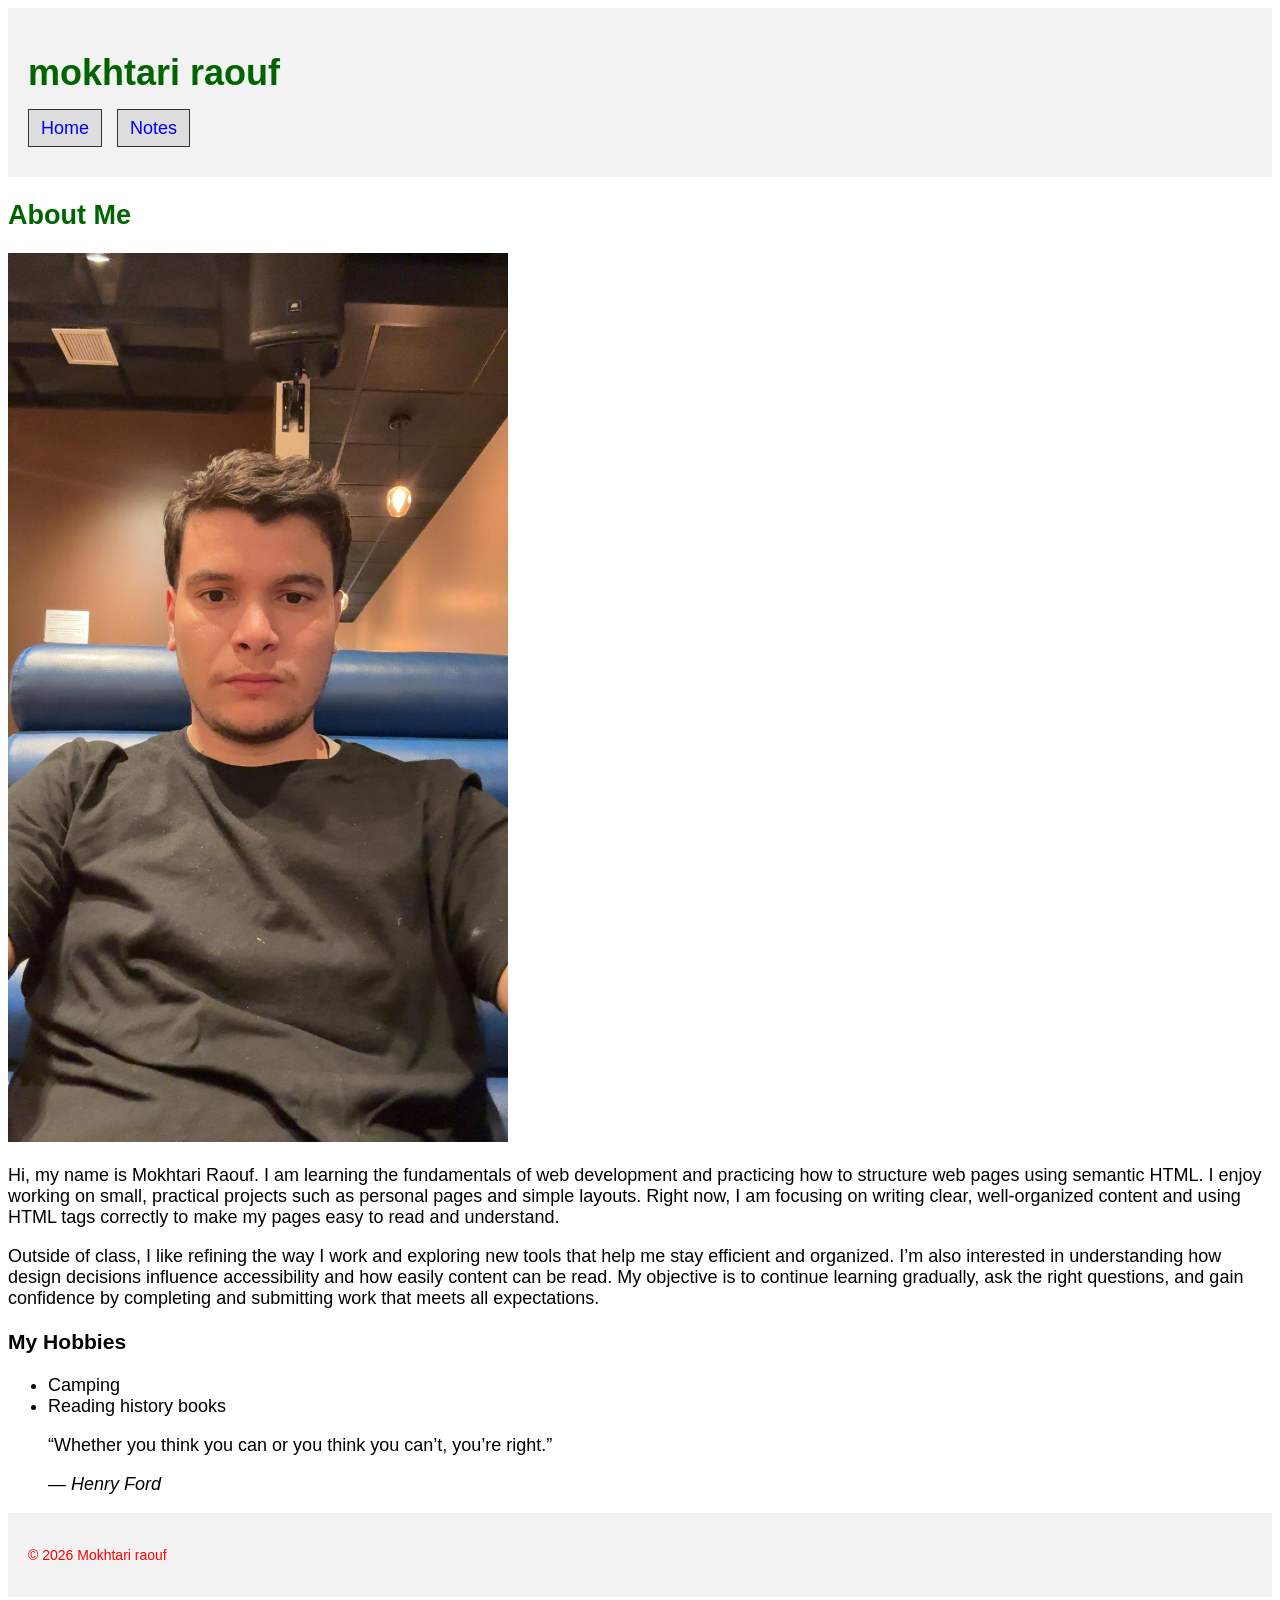
<file: html-assignment/index.html>
<!doctype html>
<html lang="en">
  <head>
    <meta charset="utf-8" />
    <title>Mokhtari raouf</title>
    <link rel="stylesheet" href="css/main.css">
  </head>

  <body>
    <header>
      <h1 class="site-title"> mokhtari raouf</h1>
      <nav>
      <ul>
        <li><a href="index.html" aria-current="page">Home</a></li>
        <li><a href="notes.html">Notes</a></li>
      </ul>
    </nav>
    </header>

    <main>
      <article>
        <h2>About Me</h2>
         <img src="images/mokhtari raouf.jpeg" alt="mokhtari raouf" width="500" >

        <p>
          Hi, my name is Mokhtari Raouf. I am learning the fundamentals of web development and practicing how to structure web pages using semantic HTML. I enjoy working on small, practical projects such as personal pages and simple layouts. Right now, I am focusing on writing clear, well-organized content and using HTML tags correctly to make my pages easy to read and understand.
        </p>

        <p>
         Outside of class, I like refining the way I work and exploring new tools that help me stay efficient and organized. I’m also interested in understanding how design decisions influence accessibility and how easily content can be read. My objective is to continue learning gradually, ask the right questions, and gain confidence by completing and submitting work that meets all expectations.
        </p>
        <h3>My Hobbies</h3>
        <ul>
          <li>Camping</li>
          <li>Reading history books</li>
        </ul>

        <blockquote>
          <p>“Whether you think you can or you think you can’t, you’re right.”</p>
          <cite>— Henry Ford</cite>
        </blockquote>
      </article>
    </main>

    <footer>
      <p>&copy; 2026 Mokhtari raouf</p>
    </footer>
  </body>
</html>
</file>
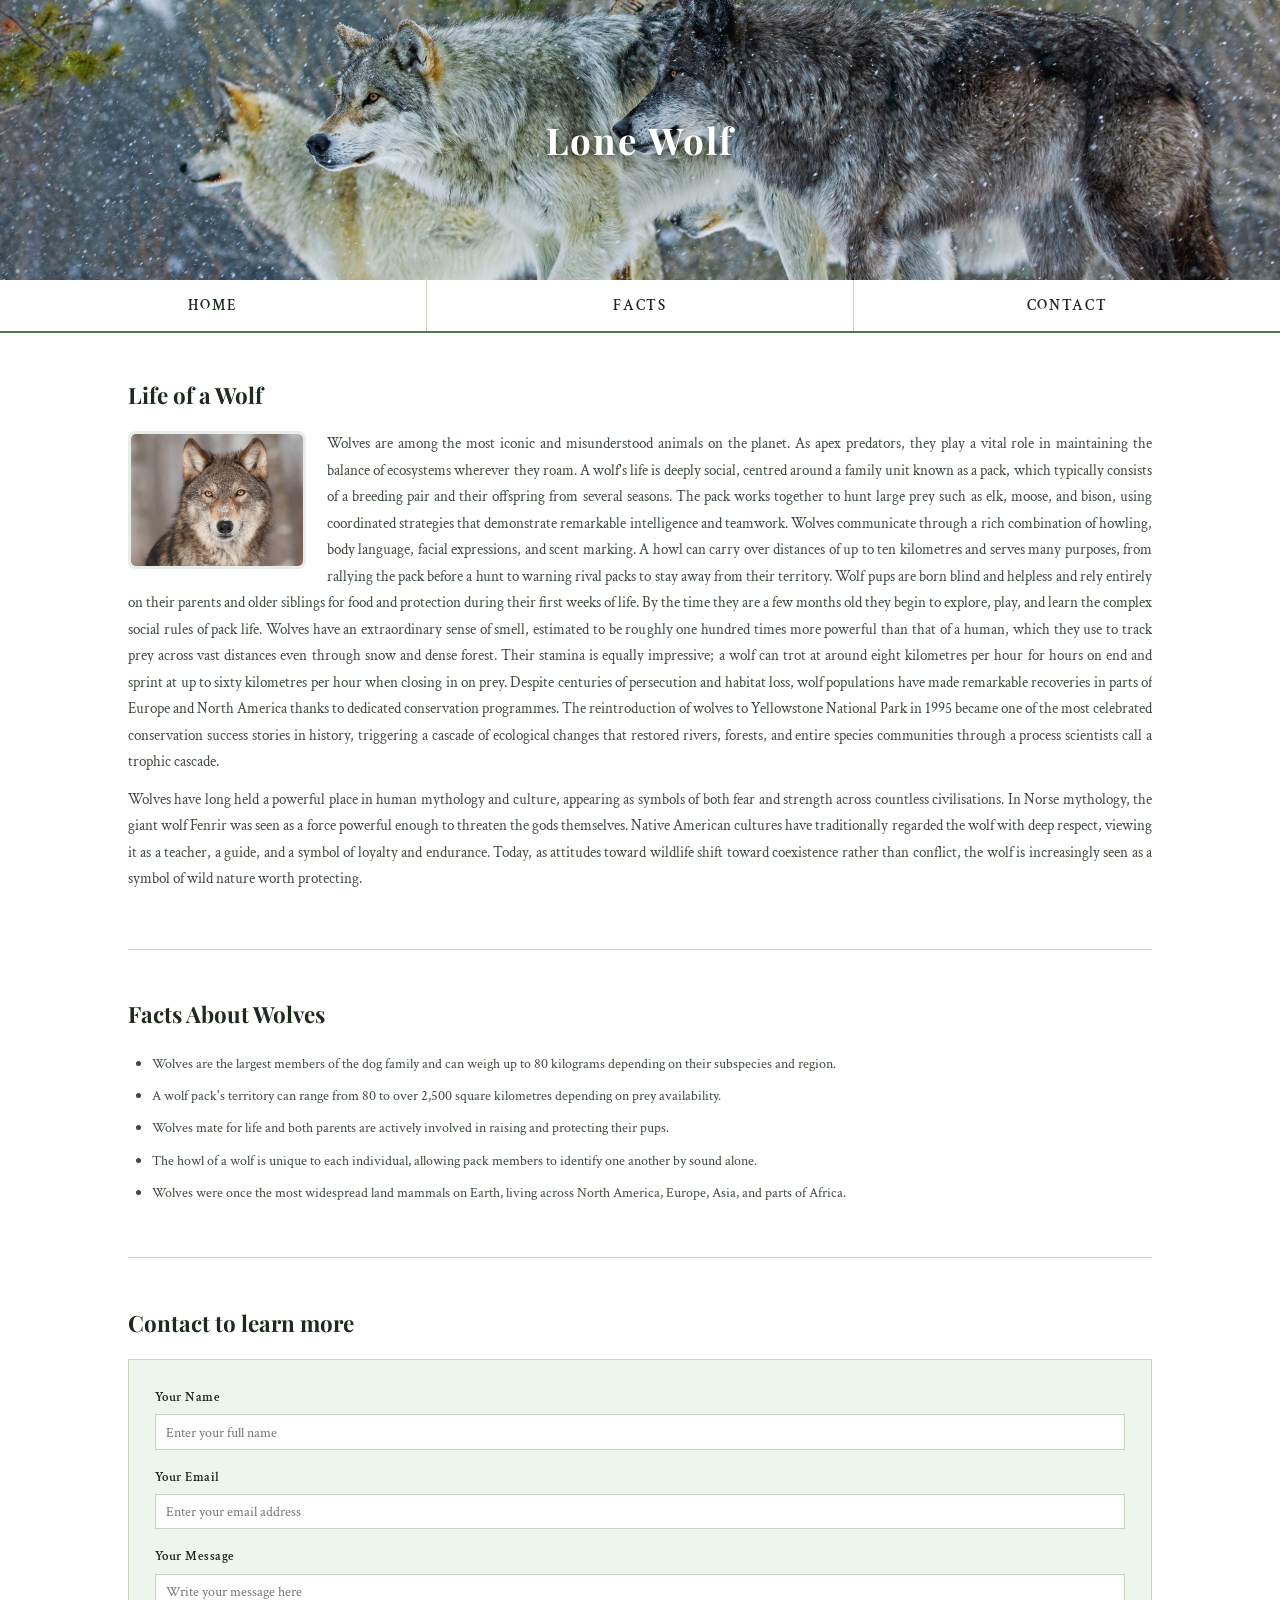
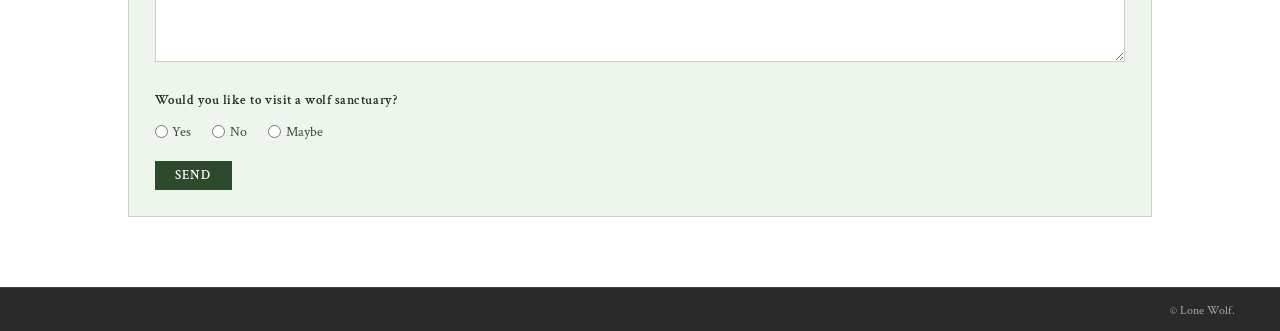
<file: html-assignment/midterm/index.html>
<!doctype html>
<html lang="en">
  <head>
    <meta charset="UTF-8" />
    <meta name="viewport" content="width=device-width, initial-scale=1.0" />
    <title>Lone Wolf</title>
    <link
      href="https://fonts.googleapis.com/css2?family=Playfair+Display:wght@400;700&family=Crimson+Text:ital,wght@0,400;0,600;1,400&display=swap"
      rel="stylesheet"
    />
    <link rel="stylesheet" href="css/main.css" />
  </head>
  <body>
    <div class="hero-banner">
      <img
        class="hero-img"
        src="images/wolves-wide.jpg"
        alt="wolf howling in a dark forest"
      />
      <h1 class="site-title">Lone Wolf</h1>
    </div>

    <div class="top-nav">
      <ul class="nav-links">
        <li class="nav-links__item">
          <a class="nav-links__anchor" href="#wrapper">Home</a>
        </li>
        <li class="nav-links__item">
          <a class="nav-links__anchor" href="#wolf-facts">Facts</a>
        </li>
        <li class="nav-links__item">
          <a class="nav-links__anchor" href="#get-in-touch">Contact</a>
        </li>
      </ul>
    </div>

    <div class="wrapper" id="wrapper">
      <div class="story-section">
        <h2 class="section-head">Life of a Wolf</h2>
        <!-- wolf image on the left with text flowing beside it -->
        <img
          class="story-pic"
          src="images/wolf.jpg"
          alt="a lone wolf standing in the forest"
        />
        <p class="body-text">
          Wolves are among the most iconic and misunderstood animals on the
          planet. As apex predators, they play a vital role in maintaining the
          balance of ecosystems wherever they roam. A wolf's life is deeply
          social, centred around a family unit known as a pack, which typically
          consists of a breeding pair and their offspring from several seasons.
          The pack works together to hunt large prey such as elk, moose, and
          bison, using coordinated strategies that demonstrate remarkable
          intelligence and teamwork. Wolves communicate through a rich
          combination of howling, body language, facial expressions, and scent
          marking. A howl can carry over distances of up to ten kilometres and
          serves many purposes, from rallying the pack before a hunt to warning
          rival packs to stay away from their territory. Wolf pups are born
          blind and helpless and rely entirely on their parents and older
          siblings for food and protection during their first weeks of life. By
          the time they are a few months old they begin to explore, play, and
          learn the complex social rules of pack life. Wolves have an
          extraordinary sense of smell, estimated to be roughly one hundred
          times more powerful than that of a human, which they use to track prey
          across vast distances even through snow and dense forest. Their
          stamina is equally impressive; a wolf can trot at around eight
          kilometres per hour for hours on end and sprint at up to sixty
          kilometres per hour when closing in on prey. Despite centuries of
          persecution and habitat loss, wolf populations have made remarkable
          recoveries in parts of Europe and North America thanks to dedicated
          conservation programmes. The reintroduction of wolves to Yellowstone
          National Park in 1995 became one of the most celebrated conservation
          success stories in history, triggering a cascade of ecological changes
          that restored rivers, forests, and entire species communities through
          a process scientists call a trophic cascade.
        </p>
        <p class="body-text">
          Wolves have long held a powerful place in human mythology and culture,
          appearing as symbols of both fear and strength across countless
          civilisations. In Norse mythology, the giant wolf Fenrir was seen as a
          force powerful enough to threaten the gods themselves. Native American
          cultures have traditionally regarded the wolf with deep respect,
          viewing it as a teacher, a guide, and a symbol of loyalty and
          endurance. Today, as attitudes toward wildlife shift toward
          coexistence rather than conflict, the wolf is increasingly seen as a
          symbol of wild nature worth protecting.
        </p>
      </div>

      <div class="facts-section" id="wolf-facts">
        <h2 class="section-head">Facts About Wolves</h2>
        <ul class="facts-list">
          <li class="facts-list__entry">
            Wolves are the largest members of the dog family and can weigh up to
            80 kilograms depending on their subspecies and region.
          </li>
          <li class="facts-list__entry">
            A wolf pack's territory can range from 80 to over 2,500 square
            kilometres depending on prey availability.
          </li>
          <li class="facts-list__entry">
            Wolves mate for life and both parents are actively involved in
            raising and protecting their pups.
          </li>
          <li class="facts-list__entry">
            The howl of a wolf is unique to each individual, allowing pack
            members to identify one another by sound alone.
          </li>
          <li class="facts-list__entry">
            Wolves were once the most widespread land mammals on Earth, living
            across North America, Europe, Asia, and parts of Africa.
          </li>
        </ul>
      </div>

      <div class="contact-section" id="get-in-touch">
        <h2 class="section-head">Contact to learn more</h2>
        <form class="contact-form" action="#" method="post">
          <div class="row">
            <label class="row__label" for="c-name">Your Name</label>
            <input
              class="row__input"
              type="text"
              id="c-name"
              name="c-name"
              placeholder="Enter your full name"
            />
          </div>

          <div class="row">
            <label class="row__label" for="c-email">Your Email</label>
            <input
              class="row__input"
              type="email"
              id="c-email"
              name="c-email"
              placeholder="Enter your email address"
            />
          </div>

          <div class="row">
            <label class="row__label" for="c-message">Your Message</label>
            <textarea
              class="row__input row__textarea"
              id="c-message"
              name="c-message"
              placeholder="Write your message here"
            ></textarea>
          </div>

          <fieldset class="radio-block">
            <legend class="row__label">
              Would you like to visit a wolf sanctuary?
            </legend>
            <div class="radio-block__options">
              <label for="r-yes"
                ><input type="radio" id="r-yes" name="sanctuary" value="yes" />
                Yes</label
              >
              <label for="r-no"
                ><input type="radio" id="r-no" name="sanctuary" value="no" />
                No</label
              >
              <label for="r-maybe"
                ><input
                  type="radio"
                  id="r-maybe"
                  name="sanctuary"
                  value="maybe"
                />
                Maybe</label
              >
            </div>
          </fieldset>

          <button class="form-btn" type="submit">Send</button>
        </form>
      </div>
    </div>

    <div class="page-footer">
      <p>&copy; Lone Wolf.</p>
    </div>
  </body>
</html>
</file>
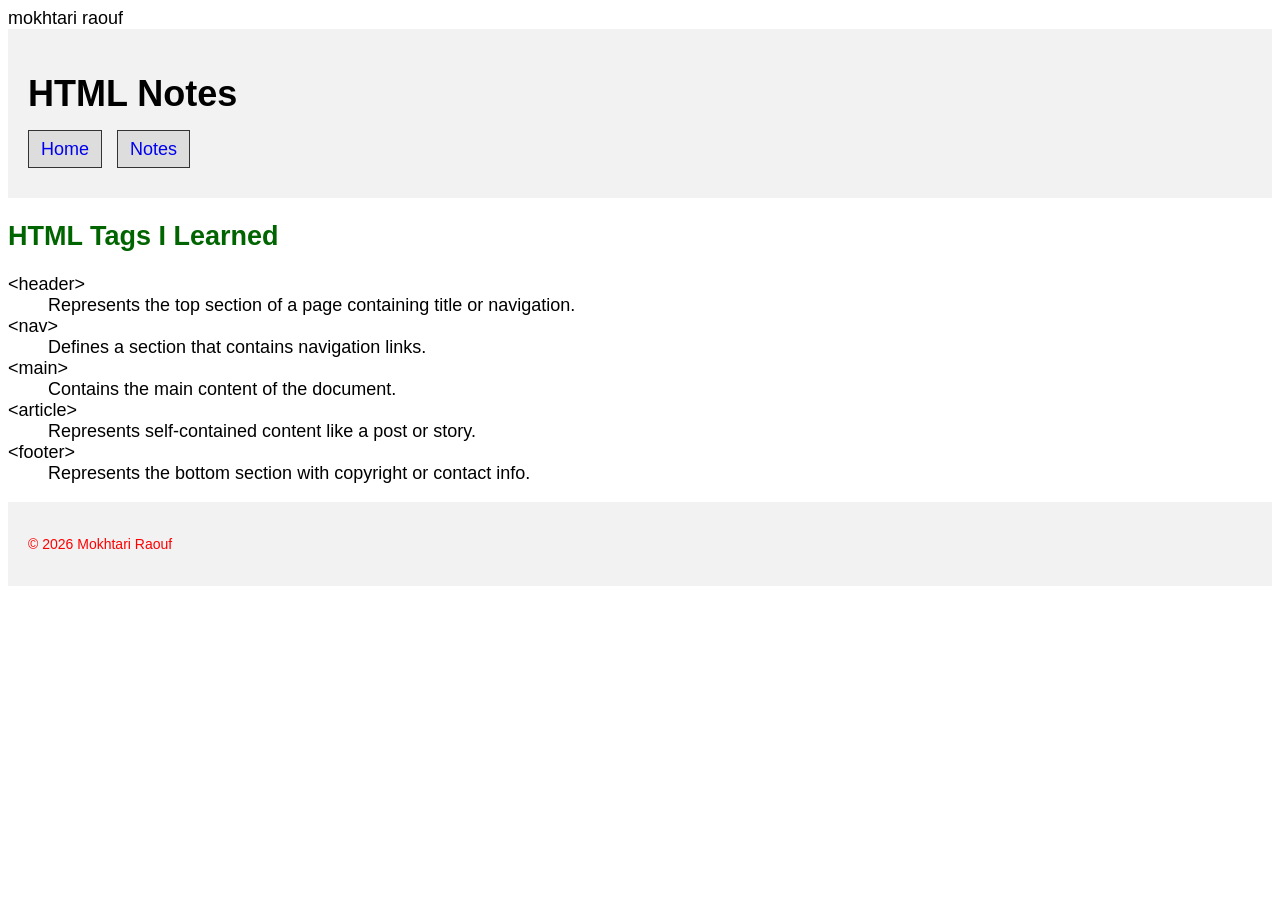
<file: html-assignment/notes.html>
<!doctype html>
<html lang="en">
  <head>
    <meta charset="utf-8" />
    <titlle>mokhtari raouf </title>
      <link rel="stylesheet" href="css/main.css">
  </head>

  <body>
    <header>
      <h1>HTML Notes </h1>

      <nav>
        <ul>
          <li><a href="index.html">Home</a></li>
          <li><a href="notes.html">Notes</a></li>
        </ul>
      </nav>
    </header>

    <main>
      <h2>HTML Tags I Learned</h2>

      <dl>
        <dt>&lt;header&gt;</dt>
        <dd>Represents the top section of a page containing title or navigation.</dd>

        <dt>&lt;nav&gt;</dt>
        <dd>Defines a section that contains navigation links.</dd>

        <dt>&lt;main&gt;</dt>
        <dd>Contains the main content of the document.</dd>

        <dt>&lt;article&gt;</dt>
        <dd>Represents self-contained content like a post or story.</dd>

        <dt>&lt;footer&gt;</dt>
        <dd>Represents the bottom section with copyright or contact info.</dd>
      </dl>
    </main>

    <footer>
      <p>&copy; 2026 Mokhtari Raouf</p>
    </footer>
  </body>
</html>
</file>
<file: html-assignment/css/main.css>
body {
  header, footer {
  background-color: #f2f2f2;
  padding: 20px;
}
  font-family: Arial, Helvetica, sans-serif;
  font-size: 18px;
}

h2 {
  color: darkgreen;
}

footer p {
  color: red;
  font-size: 14px;
}

.site-title {
  color: darkgreen;
}

#my-image {
  box-shadow: 0 0 2px 1px black;
}

ul.hobbies {
  list-style-type: square;
}



nav ul {
  list-style: none;
  padding: 0;
}

nav li {
  display: inline-block;
  margin-right: 10px;
}

nav a {
  text-decoration: none;
  background-color: #ddd;
  border: 1px solid #333;
  padding: 8px 12px;
}

nav a:hover,
nav a:focus {
  background-color: #aaa;
}
</file>
<file: html-assignment/midterm/css/main.css>
/* deep forest colour palette */
:root {
  --forest: #2d4a2d;
  --forest-mid: #4a7c4a;
  --forest-pale: #e8ede8;
  --bark: #6b4c2a;
  --cream: #edf5ed; /* soft green form background */
  --ink: #1e2a1e;
  --grey-text: #3d4a3d;
  --white: #ffffff;
  --border: #c8d4c0;
  --charcoal: #2a2a2a; /* page background */
}

* {
  margin: 0;
  padding: 0;
  box-sizing: border-box;
}

html {
  scroll-behavior: smooth;
}

/* dark charcoal background */
body {
  font-family: "Crimson Text", Georgia, serif;
  font-size: 16px;
  line-height: 1.8;
  color: var(--grey-text);
  background-color: var(--charcoal);
}

/* hero banner */
.hero-banner {
  width: 100%;
  height: 220px;
  position: relative;
  overflow: hidden;
}

.hero-img {
  width: 100%;
  height: 100%;
  object-fit: cover;
  object-position: center 30%;
  display: block;
}

/* site title on top of hero image */
.site-title {
  position: absolute;
  top: 50%;
  left: 50%;
  transform: translate(-50%, -50%);
  font-family: "Playfair Display", serif;
  font-size: 2.3rem;
  font-weight: 700;
  color: var(--white);
  white-space: nowrap;
  letter-spacing: 0.05em;
  text-shadow: 1px 3px 12px rgba(0, 0, 0, 0.7);
}

/* navigation */
.top-nav {
  background-color: var(--white);
  border-bottom: 2px solid var(--forest-mid);
}

.nav-links {
  list-style: none;
  width: 100%;
  display: flex;
}

.nav-links__item {
  flex: 1;
  border-right: 1px solid var(--border);
}

.nav-links__item:last-child {
  border-right: none;
}

/* slightly larger font for better readability */
.nav-links__anchor {
  display: block;
  text-align: center;
  padding: 0.75rem 0;
  text-decoration: none;
  font-family: "Crimson Text", serif;
  font-size: 0.95rem;
  font-weight: 600;
  letter-spacing: 0.12em;
  text-transform: uppercase;
  color: var(--ink);
  transition:
    background 0.2s,
    color 0.2s;
}

/* light green hover with dark charcoal text */
.nav-links__anchor:hover {
  background-color: #c8e6c8;
  color: var(--charcoal);
}

/* main content wrapper */
.wrapper {
  background-color: var(--white);
  padding: 2.2rem clamp(1rem, 4vw, 2.8rem) 3rem;
}

/* shared heading */
.section-head {
  font-family: "Playfair Display", serif;
  font-size: 1.4rem;
  font-weight: 700;
  color: var(--ink);
  margin-bottom: 1rem;
}

/* thin divider line between sections */
.story-section,
.facts-section {
  margin-bottom: 2.8rem;
  padding-bottom: 2.8rem;
  border-bottom: 1px solid var(--border);
}

/* story */
.story-section {
  overflow: hidden;
}

/* wolf image floats left with rounded corners */
.story-pic {
  float: left;
  width: 178px;
  height: 138px;
  object-fit: cover;
  margin: 0 1.3rem 0.8rem 0;
  border: 3px solid var(--forest-pale);
  border-radius: 8px;
}

.body-text {
  font-size: 0.92rem;
  color: var(--grey-text);
  text-align: justify;
  margin-bottom: 0.7rem;
}

/* facts */
.facts-list {
  list-style: disc;
  padding-left: 1.5rem;
}

.facts-list__entry {
  font-size: 0.9rem;
  color: var(--grey-text);
  margin-bottom: 0.4rem;
}

/* contact */
.contact-section {
  margin-bottom: 1rem;
}

/* darker cream so the form box is clearly distinct from white content area */
.contact-form {
  background-color: var(--cream);
  border: 1px solid var(--border);
  padding: 1.6rem;
}

.row {
  margin-bottom: 1rem;
}

.row__label {
  display: block;
  font-size: 0.82rem;
  font-weight: 600;
  color: var(--ink);
  margin-bottom: 0.3rem;
  font-family: "Crimson Text", serif;
  letter-spacing: 0.04em;
}

.row__input {
  width: 100%;
  padding: 0.45rem 0.65rem;
  font-size: 0.9rem;
  font-family: "Crimson Text", serif;
  color: var(--grey-text);
  background: var(--white);
  border: 1px solid var(--border);
  outline: none;
  transition: border-color 0.2s;
}

.row__input:focus {
  border-color: var(--forest);
}

.row__textarea {
  resize: vertical;
  min-height: 88px;
}

/* radio buttons */
.radio-block {
  border: none;
  padding: 0;
  margin-bottom: 1rem;
}

.radio-block legend {
  font-size: 0.82rem;
  font-weight: 600;
  color: var(--ink);
  margin-bottom: 0.4rem;
  font-family: "Crimson Text", serif;
}

.radio-block__options {
  display: flex;
  gap: 1.3rem;
}

.radio-block__options label {
  font-size: 0.9rem;
  color: var(--grey-text);
  display: flex;
  align-items: center;
  gap: 0.3rem;
  cursor: pointer;
}

/* submit button */
.form-btn {
  display: inline-block;
  padding: 0.42rem 1.3rem;
  font-size: 0.8rem;
  font-weight: 600;
  letter-spacing: 0.08em;
  text-transform: uppercase;
  font-family: "Crimson Text", serif;
  background-color: var(--forest);
  color: var(--white);
  border: none;
  cursor: pointer;
  transition: background-color 0.2s;
}

.form-btn:hover {
  background-color: var(--forest-mid);
}

/* footer matches dark background so it doesn't look disconnected */
.page-footer {
  background-color: var(--charcoal);
  border-top: 1px solid #444;
  padding: 0.65rem clamp(1rem, 4vw, 2.8rem);
  text-align: right;
  font-size: 0.78rem;
  color: #aaaaaa;
}

/* large screens */
@media (min-width: 1024px) {
  /* make the wide hero image box a bit taller */
  .hero-banner {
    height: 280px;
  }

  /* add a bit more breathing room for the main content */
  .wrapper {
    padding: 2.6rem 8rem 3.4rem;
  }
}
</file>
